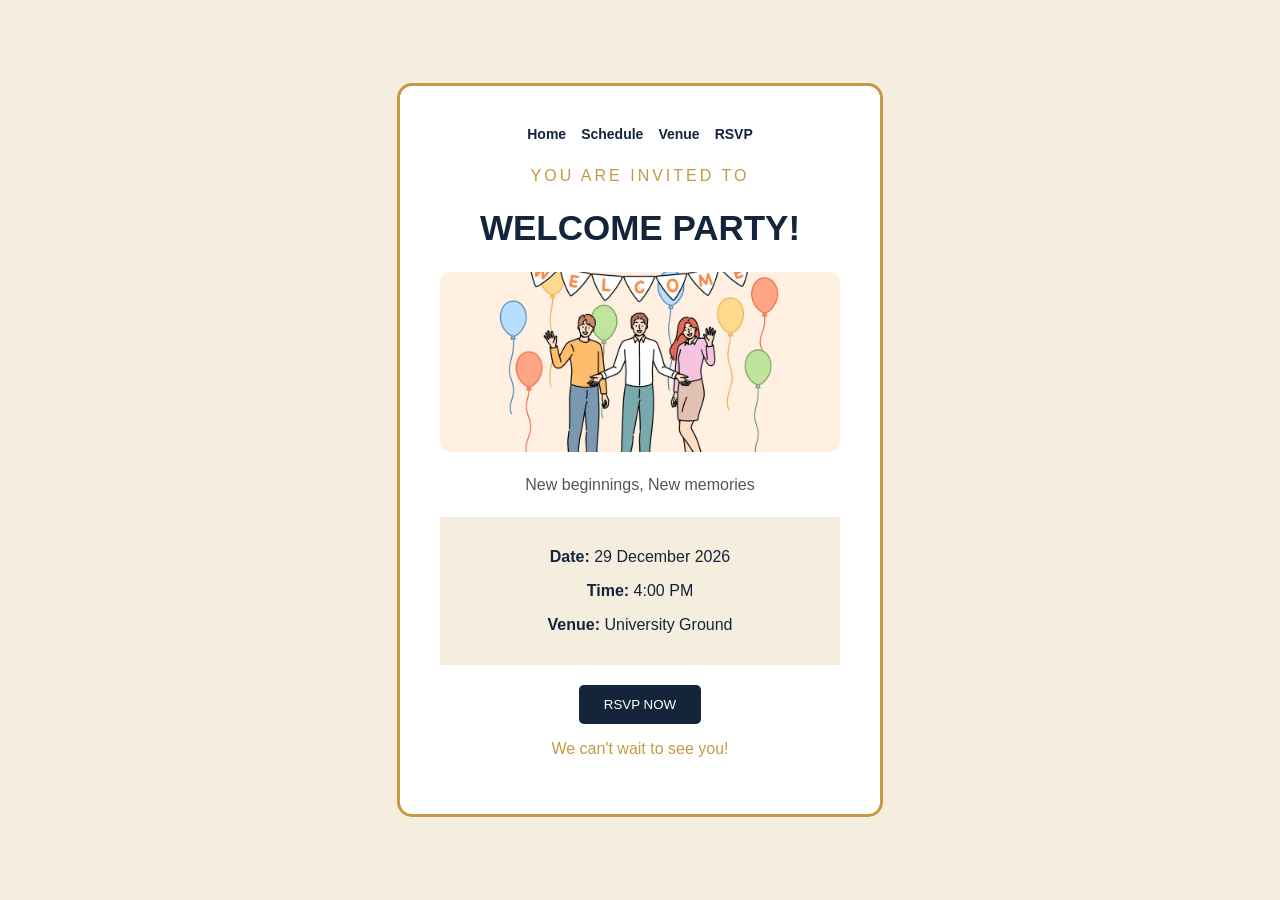
<file: index.html>
<!--
Name: Aiman Akbar
Roll Number: 26i-3209
Section: BSE-1D
-->



<!DOCTYPE html>
<html>
<head>
    <title>Welcome Party</title>
    <link rel="stylesheet" href="style.css">
</head>
<body>

    <div class="invitation">
        

<nav class="navigation">
    <a href="index.html">Home</a>
    <a href="schedule.html">Schedule</a>
    <a href="venue.html">Venue</a>
    <a href="rsvp.html">RSVP</a>
</nav>
        <p class="small">YOU ARE INVITED TO</p>

        <h1>WELCOME PARTY!</h1>
        <img src="images/party.jpg"
     alt="Welcome Party"
     class="party-image">

        <p class="message">
            New beginnings, New memories
        </p>

        <div class="details">
            <p><b>Date:</b> 29 December 2026</p>
            <p><b>Time:</b> 4:00 PM</p>
            <p><b>Venue:</b> University Ground</p>
        </div>

        <button onclick="rsvp()">RSVP NOW</button>

        <p class="footer">We can't wait to see you!</p>
    </div>

    <script>
        function rsvp() {
            alert("Thank you! We look forward to seeing you!");
        }
    </script>

</body>
</html>
</file>
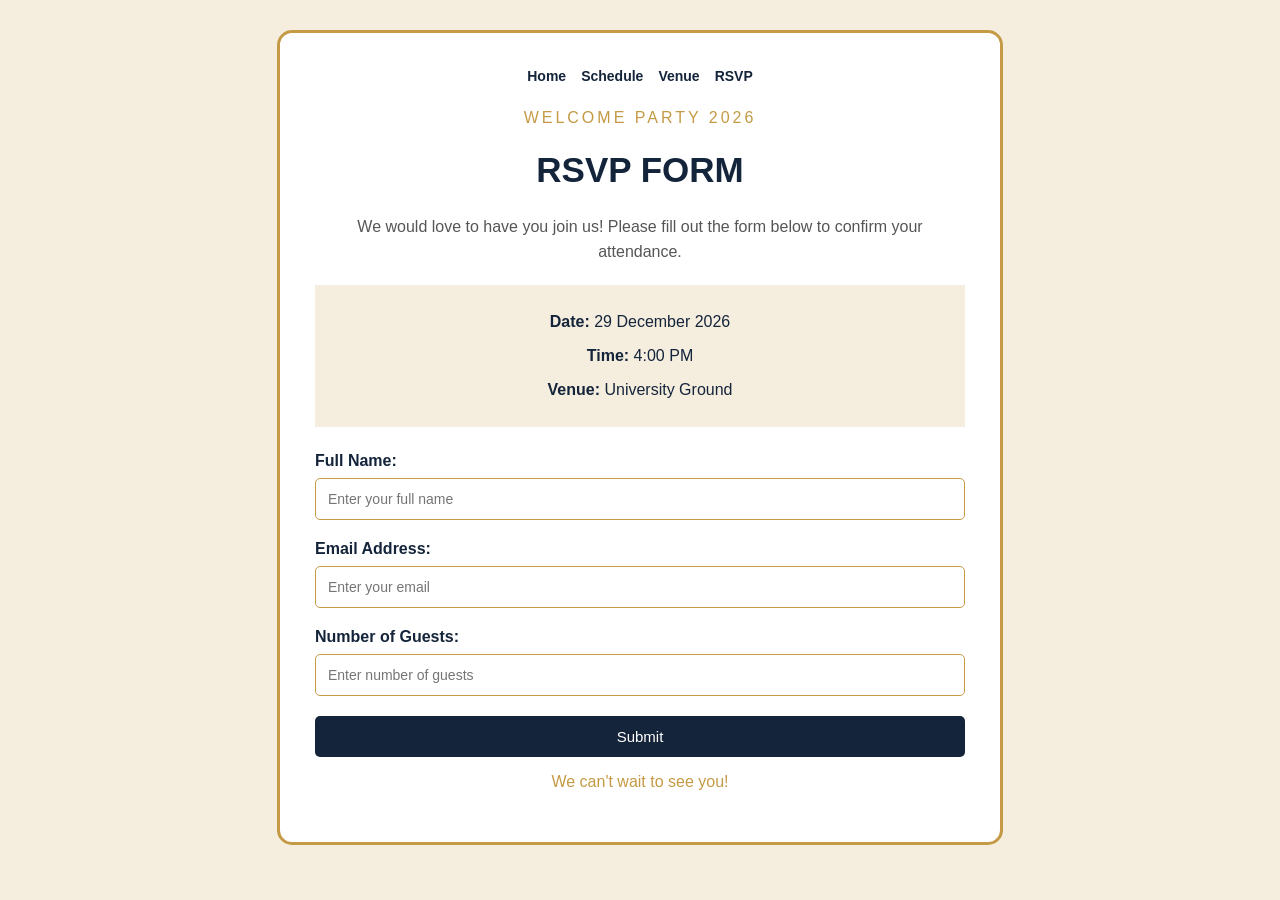
<file: rsvp.html>
<!--
Name: Aiman Akbar
Roll Number: 26i-3209
Section: BSE-1D
-->

<!DOCTYPE html>
<html>
<head>
    <title>RSVP - Welcome Party</title>
    <link rel="stylesheet" href="style.css">
</head>

<body class="schedule-body">

    <div class="schedule-container">

        
        <nav class="navigation">
    <a href="index.html">Home</a>
    <a href="schedule.html">Schedule</a>
    <a href="venue.html">Venue</a>
    <a href="rsvp.html">RSVP</a>
</nav>

        <p class="small">WELCOME PARTY 2026</p>

        <h1>RSVP FORM</h1>

        <p class="schedule-message">
            We would love to have you join us!
            Please fill out the form below to confirm your attendance.
        </p>

        <div class="schedule-info">
            <p><b>Date:</b> 29 December 2026</p>
            <p><b>Time:</b> 4:00 PM</p>
            <p><b>Venue:</b> University Ground</p>
        </div>

        <form class="rsvp-form" onsubmit="submitRSVP(event)">

            <label for="name">Full Name:</label>
            <input type="text" id="name" name="name"
                   placeholder="Enter your full name" required>

            <label for="email">Email Address:</label>
            <input type="email" id="email" name="email"
                   placeholder="Enter your email" required>

            <label for="guests">Number of Guests:</label>
            <input type="number" id="guests" name="guests"
                   min="1" placeholder="Enter number of guests" required>

            <button type="submit">Submit</button>

        </form>

        <p class="footer">We can't wait to see you!</p>

    </div>

    <script>
        function submitRSVP(event) {
            event.preventDefault();

            let guestName = document.getElementById("name").value;

            alert("Thank you, " + guestName +
                  "! Your RSVP has been received. We look forward to seeing you!");

        }
    </script>

</body>
</html>
</file>
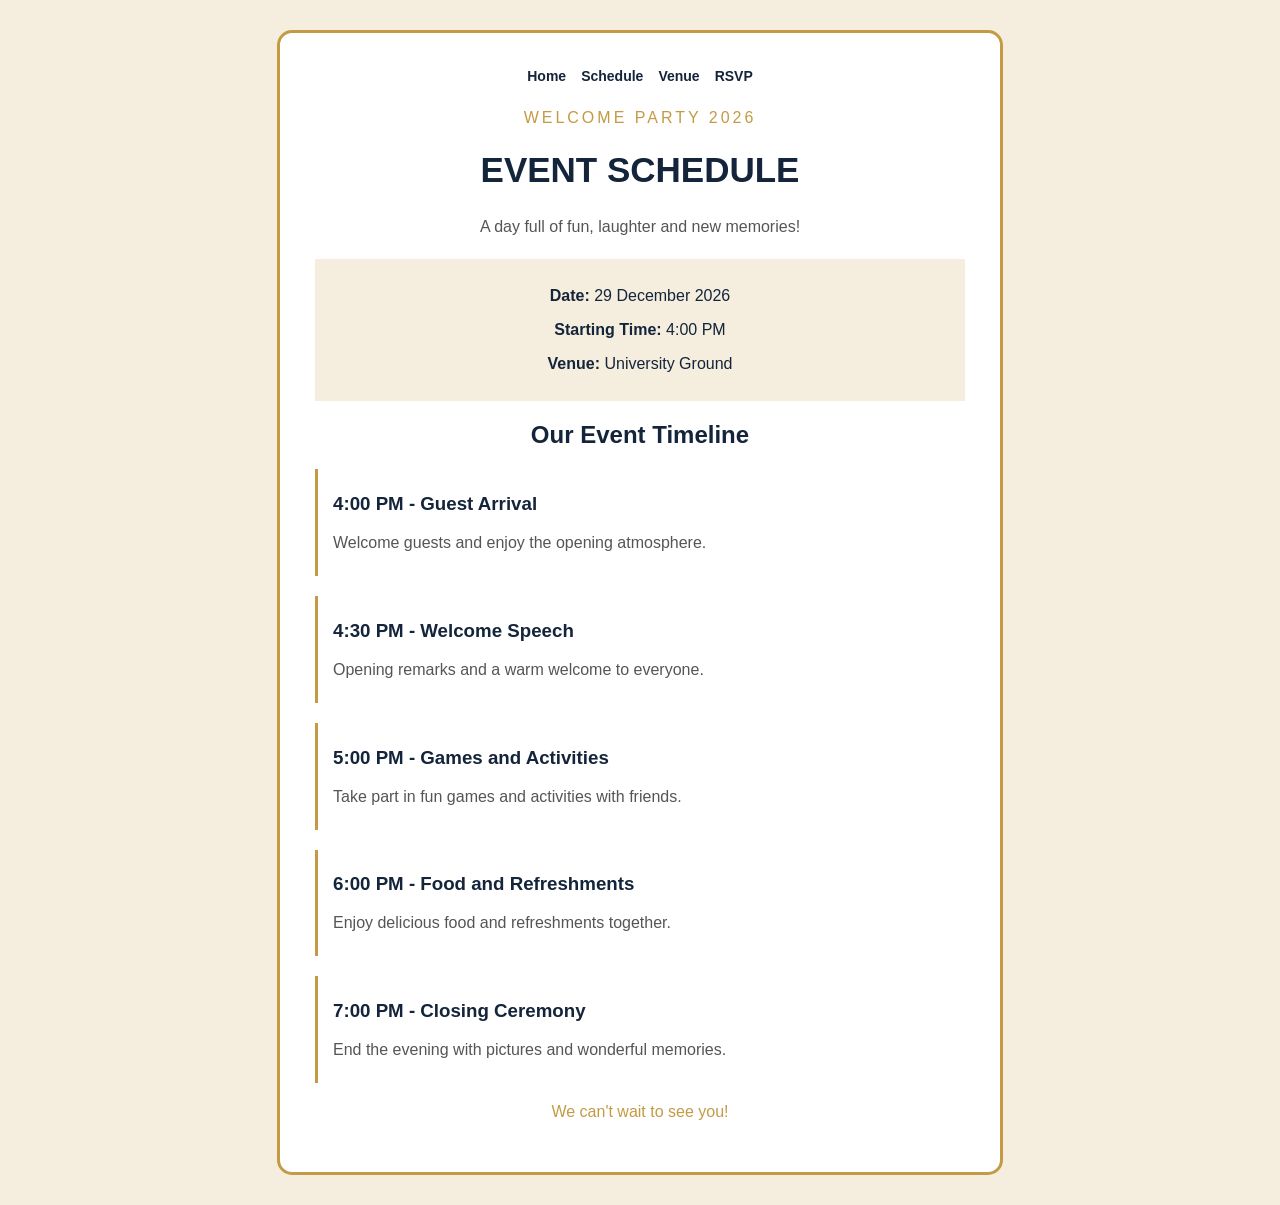
<file: schedule.html>
<!--
Name: Aiman Akbar
Roll Number: 26i-3209
Section: BSE-1D
-->

<!DOCTYPE html>
<html>
<head>
    <title>Event Schedule - Welcome Party</title>
    <link rel="stylesheet" href="style.css">
</head>

<body class="schedule-body">

    <div class="schedule-container">

        
        <nav class="navigation">
    <a href="index.html">Home</a>
    <a href="schedule.html">Schedule</a>
    <a href="venue.html">Venue</a>
    <a href="rsvp.html">RSVP</a>
</nav>

        <p class="small">WELCOME PARTY 2026</p>

        <h1>EVENT SCHEDULE</h1>

        <p class="schedule-message">
            A day full of fun, laughter and new memories!
        </p>

        <div class="schedule-info">
            <p><b>Date:</b> 29 December 2026</p>
            <p><b>Starting Time:</b> 4:00 PM</p>
            <p><b>Venue:</b> University Ground</p>
        </div>

        <h2>Our Event Timeline</h2>

        <div class="timeline">

            <div class="timeline-item">
                <h3>4:00 PM - Guest Arrival</h3>
                <p>Welcome guests and enjoy the opening atmosphere.</p>
            </div>

            <div class="timeline-item">
                <h3>4:30 PM - Welcome Speech</h3>
                <p>Opening remarks and a warm welcome to everyone.</p>
            </div>

            <div class="timeline-item">
                <h3>5:00 PM - Games and Activities</h3>
                <p>Take part in fun games and activities with friends.</p>
            </div>

            <div class="timeline-item">
                <h3>6:00 PM - Food and Refreshments</h3>
                <p>Enjoy delicious food and refreshments together.</p>
            </div>

            <div class="timeline-item">
                <h3>7:00 PM - Closing Ceremony</h3>
                <p>End the evening with pictures and wonderful memories.</p>
            </div>

        </div>

        <p class="footer">We can't wait to see you!</p>

    </div>

</body>
</html>
</file>
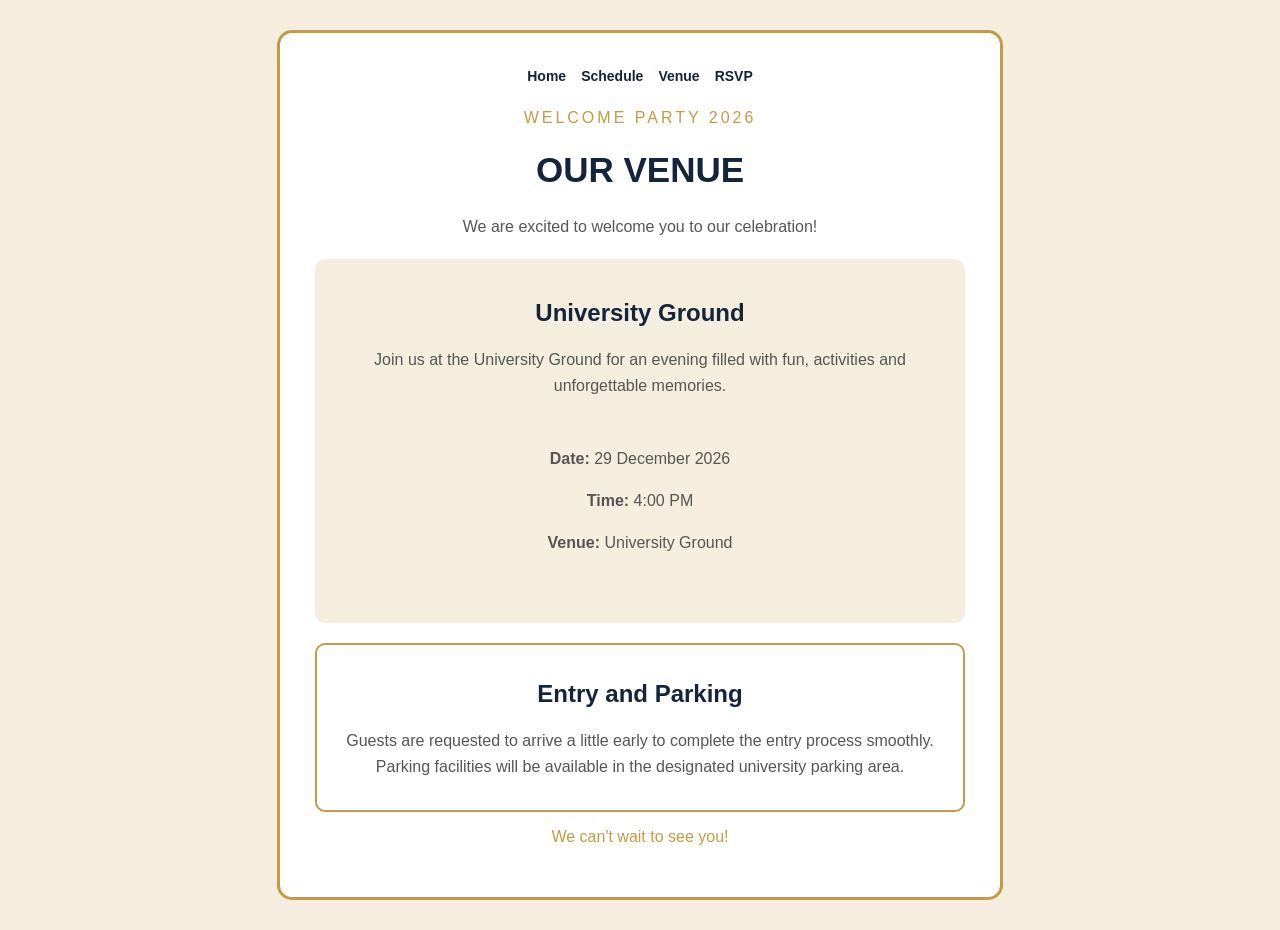
<file: venue.html>
<!--
Name: Aiman Akbar
Roll Number: 26i-3209
Section: BSE-1D
-->

<!DOCTYPE html>
<html>
<head>
    <title>Venue - Welcome Party</title>
    <link rel="stylesheet" href="style.css">
</head>

<body class="schedule-body">

    <div class="schedule-container">

        <nav class="navigation">
            <a href="index.html">Home</a>
            <a href="schedule.html">Schedule</a>
            <a href="venue.html">Venue</a>
            <a href="rsvp.html">RSVP</a>
        </nav>

        <p class="small">WELCOME PARTY 2026</p>

        <h1>OUR VENUE</h1>

        <p class="schedule-message">
            We are excited to welcome you to our celebration!
        </p>

        <div class="venue-card">

            <h2>University Ground</h2>

            <p>
                Join us at the University Ground for an evening
                filled with fun, activities and unforgettable memories.
            </p>

            <div class="schedule-info">
                <p><b>Date:</b> 29 December 2026</p>
                <p><b>Time:</b> 4:00 PM</p>
                <p><b>Venue:</b> University Ground</p>
            </div>

        </div>

        <div class="venue-note">
            <h2>Entry and Parking</h2>

            <p>
                Guests are requested to arrive a little early
                to complete the entry process smoothly.
                Parking facilities will be available in the
                designated university parking area.
            </p>
        </div>

        <p class="footer">We can't wait to see you!</p>

    </div>

</body>
</html>
</file>
<file: style.css>
/*Name: Aiman Akbar
Roll Number: 26i-3209
Section: BSE-1D
*/




body {
    background-color: #f5eedf;
    font-family: Arial, sans-serif;
    display: flex;
    justify-content: center;
    align-items: center;
    min-height: 100vh;
    margin: 0;
}

.invitation {
    background-color: white;
    border: 3px solid #c49a45;
    padding: 40px;
    text-align: center;
    width: 400px;
    border-radius: 15px;
}

.small {
    color: #c49a45;
    letter-spacing: 3px;
}

h1 {
    color: #14243a;
    font-size: 35px;
}

.message {
    color: #555;
    line-height: 1.6;
}

.details {
    background-color: #f5eedf;
    padding: 15px;
    margin: 20px 0;
    color: #14243a;
}

button {
    background-color: #14243a;
    color: white;
    padding: 12px 25px;
    border: none;
    cursor: pointer;
    border-radius: 5px;
}

button:hover {
    background-color: #d4af37;
}

.footer {
    color: #c49a45;
}
.party-image {
    width: 100%;
    height: 180px;
    object-fit: cover;
    border-radius: 10px;
}


/* Navigation Bar */
.navigation {
    display: flex;
    justify-content: center;
    gap: 15px;
    flex-wrap: wrap;
    margin-bottom: 25px;
}

.navigation a {
    color: #14243a;
    text-decoration: none;
    font-weight: bold;
    font-size: 14px;
}

.navigation a:hover {
    color: #c49a45;
}

/* Schedule Page */
.schedule-body {
    display: block;
    padding: 30px 15px;
    box-sizing: border-box;
}

.schedule-container {
    background-color: white;
    border: 3px solid #c49a45;
    padding: 35px;
    text-align: center;
    max-width: 650px;
    margin: 0 auto;
    border-radius: 15px;
}

.schedule-message {
    color: #555;
    line-height: 1.6;
}

.schedule-info {
    background-color: #f5eedf;
    padding: 12px;
    margin: 20px 0;
    color: #14243a;
}

.schedule-container h2 {
    color: #14243a;
}

.timeline {
    text-align: left;
    margin-top: 20px;
}

.timeline-item {
    border-left: 3px solid #c49a45;
    padding: 5px 15px;
    margin-bottom: 20px;
}

.timeline-item h3 {
    color: #14243a;
    margin-bottom: 8px;
}

.timeline-item p {
    color: #555;
    line-height: 1.5;
}

@media screen and (max-width: 500px) {
    .schedule-container {
        padding: 20px;
    }
}


/* RSVP Form */

.rsvp-form {
    text-align: left;
    margin-top: 25px;
}

.rsvp-form label {
    display: block;
    color: #14243a;
    font-weight: bold;
    margin-bottom: 8px;
}

.rsvp-form input {
    width: 100%;
    padding: 12px;
    margin-bottom: 20px;
    border: 1px solid #c49a45;
    border-radius: 5px;
    font-family: Arial, sans-serif;
    font-size: 14px;
    box-sizing: border-box;
}

.rsvp-form input:focus {
    outline: 2px solid #c49a45;
}

.rsvp-form button {
    width: 100%;
    font-size: 15px;
}


/* Venue Page */

.venue-card {
    background-color: #f5eedf;
    padding: 20px;
    margin: 20px 0;
    border-radius: 10px;
    color: #14243a;
}

.venue-card h2 {
    color: #14243a;
}

.venue-card p {
    line-height: 1.6;
    color: #555;
}

.venue-note {
    border: 2px solid #c49a45;
    padding: 15px;
    margin-top: 20px;
    border-radius: 10px;
}

.venue-note h2 {
    color: #14243a;
}

.venue-note p {
    color: #555;
    line-height: 1.6;
}
</file>
